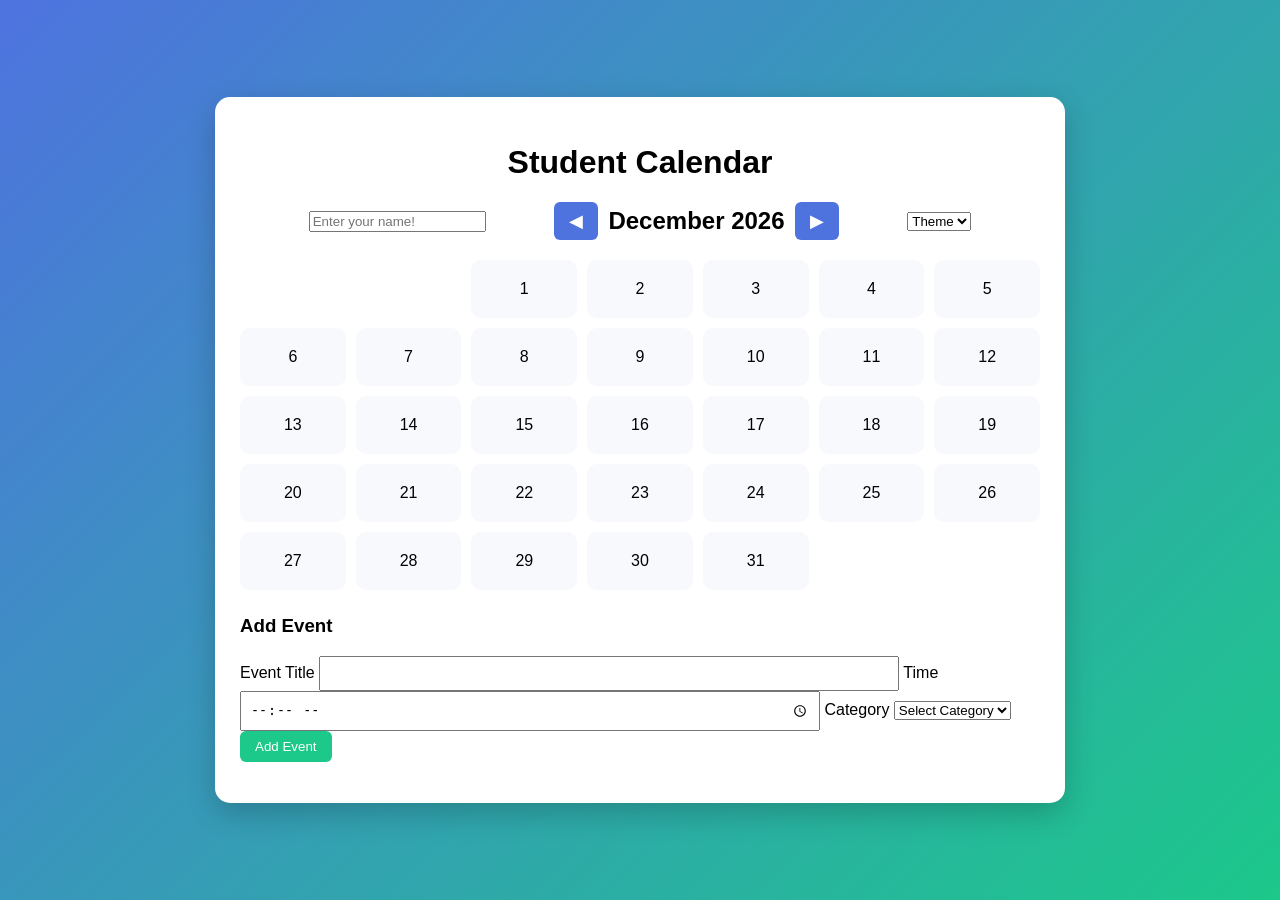
<file: index.html>
<!DOCTYPE html>
<html lang="en">
<head>
    <meta charset="UTF-8">
    <meta name="viewport" content="width=device-width, initial-scale=1.0">
    <title>Blank's Calendar</title>
    <link rel="stylesheet" href="style.css">
</head>
<body>

<div class="app">

    <header>
        <h1 id="calendarTitle">Student Calendar</h1>

        <div class="top-controls">

    <div class="name-insert">
        <input type="text" id="name" placeholder="Enter your name!" oninput="updateTitle()" />
    </div>

    <div class="month-nav">
        <button id="prevBtn" aria-label="Previous Month">◀</button>
        <h2 id="monthYear"></h2>
        <button id="nextBtn" aria-label="Next Month">▶</button>
    </div>

    <select id="themeSwitcher" aria-label="Theme Switcher">
        <option value="">Theme</option>
        <option value="light">Light</option>
        <option value="dark">Dark</option>
    </select>

</div>
    </header>

    <div id="calendar" class="calendar" role="grid" aria-label="Calendar"></div>

    <section class="event-section">
        <h3>Add Event</h3>

        <form id="eventForm" novalidate>

            <label>
                Event Title
                <input type="text" id="eventTitle" required minlength="3">
            </label>

            <label>
                Time
                <input type="time" id="eventTime" required>
            </label>

            <label>
                Category
                <select id="eventCategory" required>
                    <option value="">Select Category</option>
                    <option value="work">Work</option>
                    <option value="school">School</option>
                    <option value="personal">Personal</option>
                </select>
            </label>

            <button type="submit">Add Event</button>
        </form>

        <ul id="eventList" aria-live="polite"></ul>
    </section>

</div>

<script type="module" src="./js/main.js"></script>
</body>
</html>
</file>
<file: style.css>
body {
    margin: 0;
    font-family: Arial, sans-serif;
    background: linear-gradient(135deg, #4e73df, #1cc88a);
    display: flex;
    justify-content: center;
    align-items: center;
    height: 100vh;
}

.app {
    background: white;
    width: 800px;
    padding: 25px;
    border-radius: 15px;
    box-shadow: 0 10px 30px rgba(0,0,0,0.2);
}

h1 {
    text-align: center;
}

/* ------------------ */
/* Top Controls / Month Navigation */
/* ------------------ */
.top-controls {
    display: flex;
    align-items: center;
    justify-content: space-evenly; /* month-nav left/center, dropdown right */
    margin: 20px 0;
}

.month-nav {
    display: flex;
    align-items: center;
    justify-content: center;
    gap: 10px; /* spacing between arrows and month */
}



.month-nav button {
    padding: 8px 15px;
    font-size: 18px;
    border: none;
    background: #4e73df;
    color: white;
    border-radius: 6px;
    cursor: pointer;
    transition: 0.2s ease;
}

.month-nav button:hover {
    background: #2e59d9;
}

#monthYear {
    margin: 0;
    font-size: 1.5rem;
    font-weight: 600;
}

/* ------------------ */
/* Calendar Grid */
/* ------------------ */
.calendar {
    display: grid;
    grid-template-columns: repeat(7, 1fr);
    gap: 10px;
}

.day {
    background: #f8f9fc;
    padding: 20px;
    text-align: center;
    border-radius: 10px;
    cursor: pointer;
    transition: 0.2s;
}

.day:hover {
    background: #d1d3e2;
}

.day.selected {
    background: #1cc88a;
    color: white;
}

/* ------------------ */
/* Event Section */
/* ------------------ */
.event-section {
    margin-top: 25px;
}

.event-section input {
    padding: 8px;
    width: 70%;
}

.event-section button {
    padding: 8px 15px;
    background: #1cc88a;
    border: none;
    color: white;
    border-radius: 6px;
    cursor: pointer;
}

#eventList {
    margin-top: 15px;
}

/* ------------------ */
/* Animations */
/* ------------------ */
.day {
    animation: fadeIn 0.4s ease-in;
}

@keyframes fadeIn {
    from { opacity: 0; transform: scale(0.9); }
    to { opacity: 1; transform: scale(1); }
}

button:hover {
    transform: scale(1.05);
    transition: 0.2s ease;
}

/* ------------------ */
/* Responsive */
/* ------------------ */
@media (max-width: 768px) {
    .calendar {
        grid-template-columns: repeat(4, 1fr);
    }

    .app {
        width: 95%;
        padding: 15px;
    }
}

/* ------------------ */
/* Dark Theme */
/* ------------------ */
body.dark {
    background: #121212;
    color: #f1f1f1;
}

body.dark .app {
    background: #1e1e1e;
    color: #ffffff;
}

body.dark h1,
body.dark h2,
body.dark h3,
body.dark label {
    color: #ffffff;
}

body.dark .calendar .day {
    background: #2c2c2c;
    color: #ffffff;
}

body.dark .calendar .day:hover {
    background: #3a3a3a;
}

body.dark .calendar .day.selected {
    background: #4e73df;
    color: #ffffff;
}

body.dark input,
body.dark select {
    background: #2c2c2c;
    color: #ffffff;
    border: 1px solid #555;
}

body.dark input::placeholder {
    color: #bbbbbb;
}

body.dark button {
    background: #4e73df;
    color: white;
}

body.dark button:hover {
    background: #375abf;
}

body.dark ul li {
    background: #2c2c2c;
    padding: 6px;
    border-radius: 6px;
}

/* ------------------ */
/* Event Dots & List */
/* ------------------ */
.dot {
    width: 8px;
    height: 8px;
    border-radius: 50%;
    display: inline-block;
    margin-right: 4px;
}

.dot.work { background-color: #4e73df; }
.dot.school { background-color: #f6c23e; }
.dot.personal { background-color: #e74a3b; }

body.dark .dot.work { background-color: #6790ff; }
body.dark .dot.school { background-color: #ffeb7f; }
body.dark .dot.personal { background-color: #ff726f; }

#eventList li {
    padding: 8px;
    border-radius: 8px;
    margin-bottom: 6px;
    font-weight: 500;
}

#eventList li.work { background-color: #e2e6f5; color: #2c3e91; }
#eventList li.school { background-color: #fff8db; color: #8a6d00; }
#eventList li.personal { background-color: #fbdada; color: #a94442; }

body.dark #eventList li.work { background-color: #374eaa; color: #c9d4ff; }
body.dark #eventList li.school { background-color: #665b1a; color: #fef4b8; }
body.dark #eventList li.personal { background-color: #663d3d; color: #ffb3b3; }
</file>
